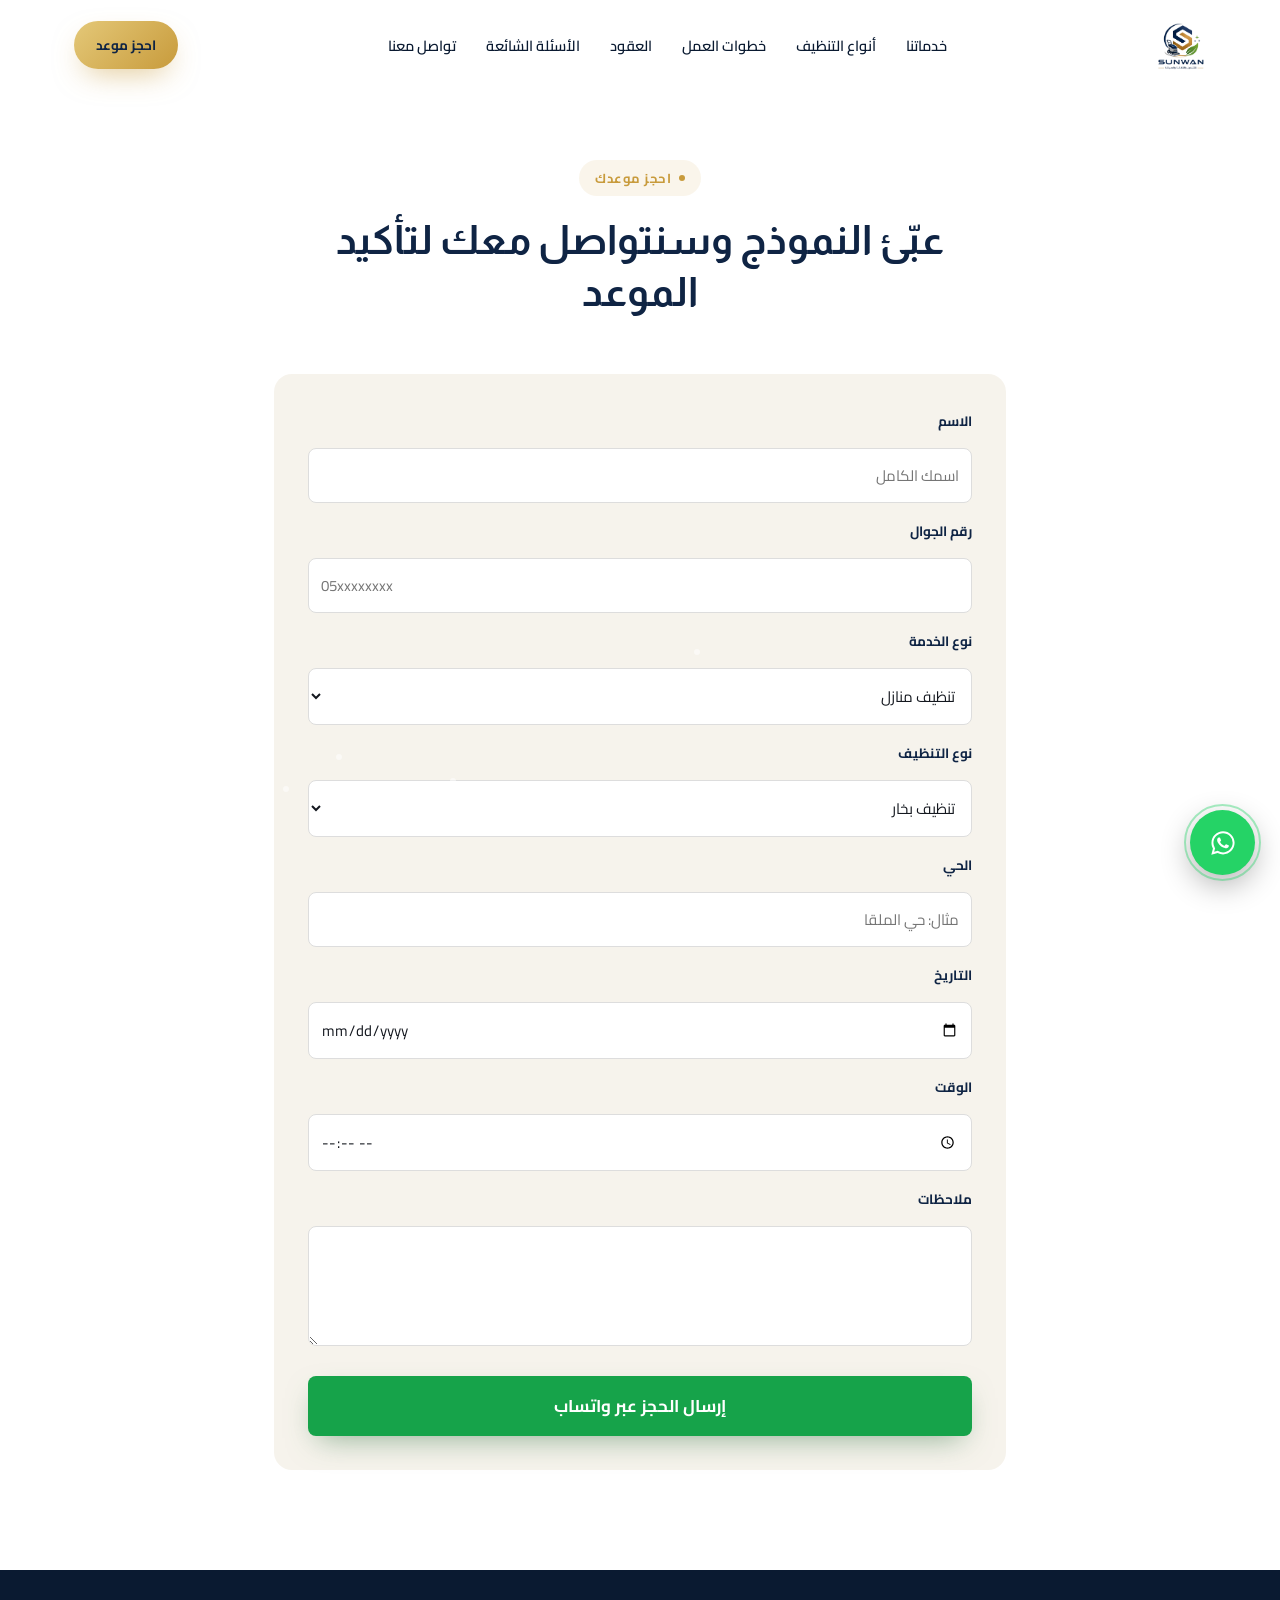
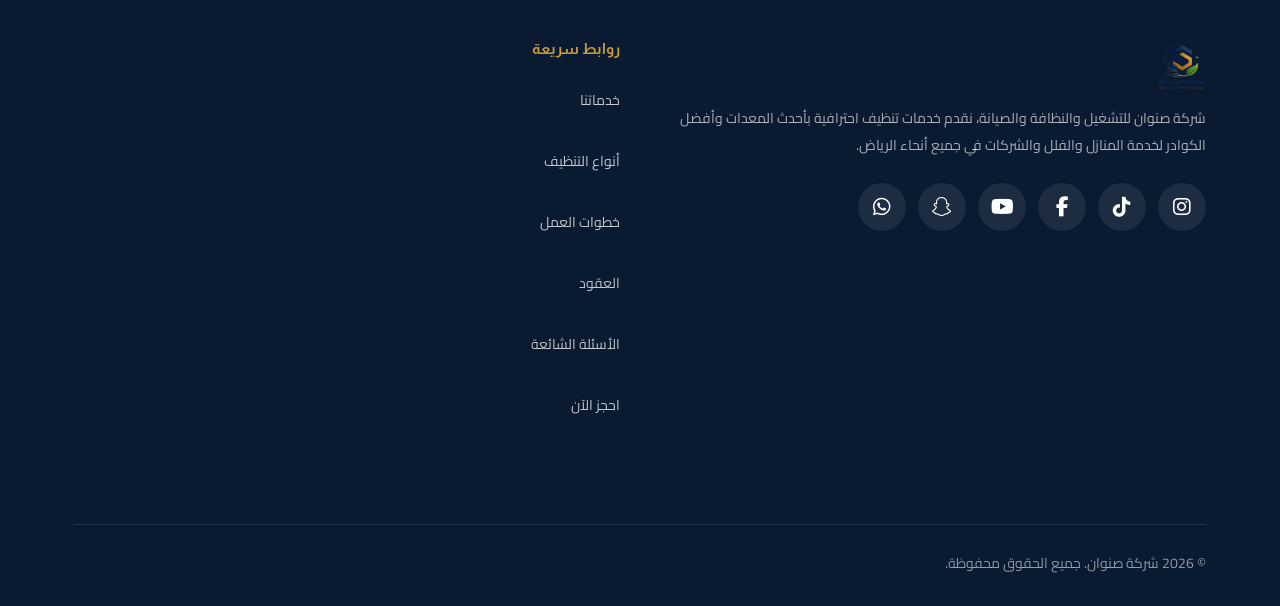
<file: booking.html>
<!DOCTYPE html>
<html lang="ar" dir="rtl">
<head>
<meta charset="UTF-8">
<meta name="viewport" content="width=device-width, initial-scale=1.0">
<title>صنوان | خدمات تنظيف منزلية احترافية في الرياض</title>
<link rel="preconnect" href="https://fonts.googleapis.com">
<link rel="stylesheet" href="https://cdnjs.cloudflare.com/ajax/libs/font-awesome/6.7.2/css/all.min.css">

<link href="https://fonts.googleapis.com/css2?family=Almarai:wght@400;700;800&family=Cairo:wght@300;400;500;600;700&display=swap" rel="stylesheet">

<link rel="stylesheet" href="css.css">
<style>
</style>
</head>
<body>





<!-- HEADER -->
<header id="siteHeader">
  <div class="container nav-wrap">
<div class="logo">
  <a href="index.html">
    <img src="logo.png" alt="SUNWAN Logo">
  </a>
</div>   <nav><ul>
     <li><a href="index.html#services">خدماتنا</a></li>
<li><a href="index.html#types">أنواع التنظيف</a></li>
<li><a href="index.html#process">خطوات العمل</a></li>
<li><a href="index.html#contracts">العقود</a></li>
<li><a href="index.html#faq">الأسئلة الشائعة</a></li>
<li><a href="index.html#booking">تواصل معنا</a></li>
    </ul></nav>
   
    <div class="nav-cta">
      <a href="booking.html" class="btn btn-gold" style="padding:11px 22px; font-size:13.5px;">احجز موعد</a>
    </div>
    <div class="nav-toggle"><span></span><span></span><span></span></div>
  </div>
</header>


<!-- HERO -->
<br> <br>
 
      <div class="floaters" id="dustFloaters"></div>
    </div>
  </div>
</section>


    



<section class="section booking" id="booking">

    <div class="container booking-wrap">

        <div class="section-head">
            <div class="eyebrow">احجز موعدك</div>
            <h2>عبّئ النموذج وسنتواصل معك لتأكيد الموعد</h2>
        </div>

        <form id="bookingForm">

            <div class="field">
                <label>الاسم</label>
                <input type="text" id="fName" placeholder="اسمك الكامل" required>
            </div>

            <div class="field">
                <label>رقم الجوال</label>
                <input type="tel" id="fPhone" placeholder="05xxxxxxxx" required>
            </div>

            <div class="field">
                <label>نوع الخدمة</label>
                <select id="fService">
                    <option>تنظيف منازل</option>
                    <option>تنظيف ما بعد التشطيب</option>
                    <option>تنظيف مطابخ</option>
                    <option>تنظيف كنب</option>
                    <option>تنظيف سجاد</option>
                    <option>تنظيف بالبخار</option>
                </select>
            </div>
            <div class="field">
                <label>نوع التنظيف</label>
                <select id="fCleaningType">
                    <option> تنظيف بخار</option>
                    <option> تنظيف عادي   </option>
               
                </select>
            </div>

            <div class="field">
                <label>الحي</label>
                <input type="text" id="fArea" placeholder="مثال: حي الملقا">
            </div>

            <div class="field">
                <label>التاريخ</label>
                <input type="date" id="fDate">
            </div>

            <div class="field">
                <label>الوقت</label>
                <input type="time" id="fTime">
            </div>

            <div class="field">
                <label>ملاحظات</label>
                <textarea id="fNotes"></textarea>
            </div>

            <button type="submit" class="btn btn-green">
                إرسال الحجز عبر واتساب
            </button>

        </form>

    </div>

</section>

<!-- FOOTER -->
<footer>
  <div class="container">
    <div class="footer-grid">

      <!-- Logo -->
      <div>

        <div class="footer-logo">
          <img src="logo.png" alt="SUNWAN">
        </div>

        <p class="footer-text">
          شركة صنوان للتشغيل والنظافة والصيانة، نقدم خدمات تنظيف احترافية
          بأحدث المعدات وأفضل الكوادر لخدمة المنازل والفلل والشركات في جميع
          أنحاء الرياض.
        </p>

        <div class="social">

          <a href="https://www.instagram.com/sunwan_sa?utm_source=qr&igsh=MTMyczV4aXNkNmdlaw==" target="_blank" aria-label="Instagram">
            <i class="fab fa-instagram"></i>
          </a>

          <a href="https://www.tiktok.com/@sunwan_sa?_r=1&_t=ZS-981fyk90T9Y" target="_blank" aria-label="TikTok">
            <i class="fab fa-tiktok"></i>
          </a>

          <a href="https://www.facebook.com/people/%D8%B4%D8%B1%D9%83%D8%A9-%D8%B5%D9%86%D9%88%D8%A7%D9%86-%D8%A7%D9%84%D9%85%D8%B7%D9%88%D8%B1%D8%A9-%D9%84%D9%84%D9%86%D8%B8%D8%A7%D9%81%D8%A9-%D9%88%D8%A7%D9%84%D8%B5%D9%8A%D8%A7%D9%86%D8%A9-%D9%88%D8%A7%D9%84%D8%AA%D8%B4%D8%BA%D9%8A%D9%84/61592068643540/?rdid=dFMSb3EeC5DwrnHu&share_url=https%3A%2F%2Fwww.facebook.com%2Fshare%2F18ucL7JZgd%2F" target="_blank" aria-label="Facebook">
            <i class="fab fa-facebook-f"></i>
          </a>

          <a href="https://www.youtube.com/@sunwan_sa?si=2tzPLWfqnIXDIcfa" target="_blank" aria-label="YouTube">
            <i class="fab fa-youtube"></i>
          </a>

          <a href="https://www.snapchat.com/@sunwan_sa?share_id=oC4tZ3atR_Y&locale=ar-EG" target="_blank" aria-label="Snapchat">
            <i class="fab fa-snapchat-ghost"></i>
          </a>

          

          <a href="https://wa.me/966569907555" target="_blank" aria-label="WhatsApp">
            <i class="fab fa-whatsapp"></i>
          </a>

        </div>

      </div>

      <!-- Quick Links -->
      <div>
        <h5 style="color:#C89B3C;">روابط سريعة</h5>

        <ul>
          <li><a href="#services">خدماتنا</a></li>
          <li><a href="#types">أنواع التنظيف</a></li>
          <li><a href="#process">خطوات العمل</a></li>
          <li><a href="#contracts">العقود</a></li>
          <li><a href="#faq">الأسئلة الشائعة</a></li>
          <li><a href="#booking">احجز الآن</a></li>
        </ul>

      </div>

      <!-- Contact -->


      <!-- Work Hours -->

    

    </div>

    <div class="foot-bottom">

      <span>
        © 2026 شركة صنوان. جميع الحقوق محفوظة.
      </span>

     

    </div>

  </div>

<a href="https://wa.me/966500000000" target="_blank" class="wa-float" aria-label="تواصل واتساب">
  <svg width="28" height="28" viewBox="0 0 24 24" fill="currentColor"><path d="M12.04 2C6.58 2 2.13 6.45 2.13 11.91c0 1.75.46 3.39 1.26 4.81L2 22l5.42-1.36a9.9 9.9 0 004.62 1.14h.01c5.46 0 9.9-4.45 9.9-9.91 0-2.65-1.03-5.13-2.9-7C17.17 3.03 14.69 2 12.04 2zm0 18.06h-.01a8.2 8.2 0 01-4.18-1.14l-.3-.18-3.12.8.83-3.04-.2-.31a8.16 8.16 0 01-1.26-4.36c0-4.52 3.68-8.2 8.24-8.2 2.2 0 4.27.86 5.83 2.42a8.14 8.14 0 012.41 5.8c0 4.52-3.68 8.21-8.24 8.21zm4.51-6.15c-.25-.12-1.47-.72-1.7-.8-.23-.09-.39-.12-.56.12-.17.25-.64.8-.78.96-.14.17-.29.19-.54.06-.25-.12-1.04-.38-1.99-1.22-.73-.65-1.23-1.46-1.37-1.71-.14-.25-.02-.38.11-.51.11-.11.25-.29.37-.43.12-.14.16-.25.25-.42.08-.17.04-.31-.02-.43-.06-.12-.56-1.35-.77-1.85-.2-.48-.41-.42-.56-.43h-.48c-.17 0-.43.06-.66.31-.23.25-.86.84-.86 2.05s.88 2.38 1 2.54c.12.17 1.73 2.64 4.2 3.7.59.25 1.05.4 1.41.51.59.19 1.13.16 1.55.1.47-.07 1.47-.6 1.68-1.18.21-.58.21-1.08.14-1.18-.06-.11-.23-.17-.48-.29z"/></svg>
</a>
<script>document.addEventListener("DOMContentLoaded", function () {

    const form = document.getElementById("bookingForm");

    form.addEventListener("submit", function (e) {

        e.preventDefault();

        const name = document.getElementById("fName").value.trim();
        const phone = document.getElementById("fPhone").value.trim();
        const service = document.getElementById("fService").value;
        const cleaningType = document.getElementById("fCleaningType").value;
        const area = document.getElementById("fArea").value.trim();
        const date = document.getElementById("fDate").value;
        const time = document.getElementById("fTime").value;
        const notes = document.getElementById("fNotes").value.trim();

        const message =
`طلب حجز جديد

👤 الاسم: ${name}

📞 رقم الجوال: ${phone}

🧹 الخدمة: ${service}

✨ نوع التنظيف: ${cleaningType}

📍 الحي: ${area}

📅 التاريخ: ${date}

⏰ الوقت: ${time}

📝 الملاحظات:
${notes}`;

        const whatsapp = "966569907555";

        const url = `https://wa.me/${whatsapp}?text=${encodeURIComponent(message)}`;

        window.open(url, "_blank");

    });

});
</script>
<script src="js.js">
</script>
</body>
</html>
</file>
<file: css.css>
:root{
  --navy:#0F2444;
  --navy-2:#173458;
  --navy-3:#1F4270;
  --gold:#C89B3C;
  --gold-2:#E4C878;
  --green:#3D7A4C;
  --green-2:#6FAE7A;
  --cream:#F6F3EC;
  --ink:#14181F;
  --muted:#5B6472;
  --white:#FFFFFF;
  --radius:18px;
  --shadow: 0 20px 50px -20px rgba(15,36,68,.35);
}
*{box-sizing:border-box; margin:0; padding:0;}
html{scroll-behavior:smooth;}
body{
  font-family:'Cairo', sans-serif;
  background:var(--cream);
  color:var(--ink);
  overflow-x:hidden;
}.logo img {
    height: 50px; /* غيري الحجم حسب اللوجو */
    width: auto;
    display: block;
}

.logo a {
    display: flex;
    align-items: center;
}
h1,h2,h3,h4{font-family:'Almarai', sans-serif; color:var(--navy);}
a{text-decoration:none; color:inherit;}
img{max-width:100%; display:block;}
.container{max-width:1180px; margin:0 auto; padding:0 24px;}
.eyebrow{
  display:inline-flex; align-items:center; gap:8px;
  font-size:13px; font-weight:700; letter-spacing:.5px;
  color:var(--gold); background:rgba(200,155,60,.1);
  padding:6px 16px; border-radius:100px; margin-bottom:18px;
}
.eyebrow::before{content:""; width:6px; height:6px; border-radius:50%; background:var(--gold);}
.section{padding:100px 0;}
.section-head{text-align:center; max-width:640px; margin:0 auto 56px;}
.section-head h2{font-size:clamp(28px,4vw,40px); line-height:1.3; margin-bottom:14px;}
.section-head p{color:var(--muted); font-size:16px; line-height:1.8;}
.btn{
  display:inline-flex; align-items:center; gap:10px; justify-content:center;
  padding:16px 34px; border-radius:100px; font-weight:700; font-size:15px;
  cursor:pointer; border:none; transition:transform .25s ease, box-shadow .25s ease;
  font-family:'Cairo', sans-serif;
}
.btn:active{transform:scale(.97);}
.btn-gold{background:linear-gradient(135deg,var(--gold-2),var(--gold)); color:var(--navy); box-shadow:0 12px 30px -10px rgba(200,155,60,.6);}
.btn-gold:hover{transform:translateY(-3px); box-shadow:0 16px 34px -8px rgba(200,155,60,.7);}
.btn-outline{background:transparent; color:var(--white); border:2px solid rgba(255,255,255,.5);}
.btn-outline:hover{background:rgba(255,255,255,.12); border-color:#fff;}
.btn-green{background:linear-gradient(135deg,var(--green-2),var(--green)); color:#fff; box-shadow:0 12px 30px -10px rgba(61,122,76,.55);}
.btn-green:hover{transform:translateY(-3px);}

/* ---------- HEADER ---------- */
header{
  position:fixed; inset-inline:0; top:0; z-index:100;
  background:#FFFFFF;
  transition:background .3s ease, box-shadow .3s ease, padding .3s ease;
  padding:20px 0;
}
header.scrolled{background:#fff; backdrop-filter:blur(10px); box-shadow:0 10px 30px -14px rgba(0,0,0,.5); padding:12px 0;}
.nav-wrap{display:flex; align-items:center; justify-content:space-between;}
.logo{display:flex; align-items:center; gap:10px; font-family:'Almarai'; font-weight:800; font-size:22px; color:#fff;}
.logo span{color:var(--gold);}
.logo .mark{
  width:38px; height:38px; border-radius:10px;
  background:conic-gradient(from 200deg, var(--gold), var(--navy-3), var(--green));
  display:flex; align-items:center; justify-content:center; font-size:16px; color:#fff; font-weight:800;
}
nav ul{display:flex; gap:30px; list-style:none;}
nav a{color:#0A1A31; font-size:14.5px; font-weight:600; transition:color .2s;}
nav a:hover{color:var(--gold-2);}
.nav-cta{display:flex; gap:12px;}
.nav-toggle{display:none; flex-direction:column; gap:5px; cursor:pointer;}
.nav-toggle span{width:26px; height:2px; background:#fff; border-radius:2px;}
@media (max-width:920px){

  .nav-toggle{
      display:flex;
      flex-direction:column;
      gap:5px;
      cursor:pointer;
      z-index:1001;
  }

  /* لون الخطوط */
  .nav-toggle span{
      width:28px;
      height:3px;
      background:#0F2444;
      border-radius:10px;
      transition:.3s;
  }

  nav ul{
      position:fixed;
      top:80px;
      right:20px;
      left:20px;
      display:flex;
      flex-direction:column;
      gap:18px;
      background:#0F2444;
      border-radius:16px;
      padding:25px;
      transform:translateY(-20px);
      opacity:0;
      visibility:hidden;
      transition:.35s;
      z-index:1000;
  }

  nav ul.active{
      opacity:1;
      visibility:visible;
      transform:translateY(0);
  }

  nav ul a{
      color:#fff;
      font-size:16px;
      font-weight:700;
  }
}

/* ---------- HERO ---------- */
.hero{
  position:relative; min-height:100vh; display:flex; align-items:center;
  background:linear-gradient(180deg,var(--navy) 0%, var(--navy-2) 55%, var(--navy-3) 100%);
  overflow:hidden; padding-top:120px;
}
.hero-grid{
  display:grid; grid-template-columns:1.05fr .95fr; gap:50px; align-items:center;
  position:relative; z-index:3;
}
.hero-eyebrow{
  display:inline-flex; align-items:center; gap:10px; color:var(--gold-2);
  background:rgba(255,255,255,.06); border:1px solid rgba(255,255,255,.15);
  padding:8px 18px; border-radius:100px; font-size:13px; font-weight:700; margin-bottom:24px;
}
.hero h1{font-size:clamp(34px,5vw,58px); color:#fff; line-height:1.2; margin-bottom:10px;}
.hero h1 em{font-style:normal; color:var(--gold-2);}
.hero h2.sub{font-size:clamp(17px,2.2vw,22px); color:rgba(255,255,255,.8); font-weight:500; margin-bottom:22px;}
.hero p.desc{color:rgba(255,255,255,.65); font-size:16px; line-height:1.9; max-width:520px; margin-bottom:36px;}
.hero-actions{display:flex; gap:16px; flex-wrap:wrap;}
.hero-stats{display:flex; gap:34px; margin-top:48px; flex-wrap:wrap;}
.hero-stats div strong{display:block; font-family:'Almarai'; font-size:26px; color:var(--gold-2);}
.hero-stats div span{font-size:13px; color:rgba(255,255,255,.55);}

/* Hero illustration: modern Saudi living room scene, flat illustrated */
.hero-visual{position:relative; height:520px;}
.room-card{
  position:absolute; inset:0; border-radius:28px; overflow:hidden;
  box-shadow:var(--shadow); background:linear-gradient(160deg,#F3E9D2,#EADFC3);
}
.room-card img{width:100%; height:100%; object-fit:cover; display:block;}
.room-card::after{
  content:""; position:absolute; inset:0;
  background:linear-gradient(0deg, rgba(15,36,68,.55) 0%, rgba(15,36,68,0) 45%);
}
.room-svg{width:100%; height:100%; display:block;}
.sparkle{position:absolute; animation:twinkle 2.4s ease-in-out infinite;}
@keyframes twinkle{0%,100%{opacity:.2; transform:scale(.7);} 50%{opacity:1; transform:scale(1.15);}}
.floaters{position:absolute; inset:0; pointer-events:none; z-index:2;}
.dust{position:absolute; width:6px; height:6px; border-radius:50%; background:rgba(255,255,255,.5); animation:float-up 7s linear infinite;}
@keyframes float-up{
  0%{transform:translateY(0) translateX(0); opacity:0;}
  10%{opacity:.7;}
  100%{transform:translateY(-420px) translateX(30px); opacity:0;}
}
.scroll-cue{position:absolute; bottom:26px; left:50%; transform:translateX(-50%); z-index:3; color:rgba(255,255,255,.5); font-size:12px; display:flex; flex-direction:column; align-items:center; gap:6px;}
.scroll-cue .line{width:1px; height:34px; background:linear-gradient(var(--gold-2), transparent); animation:scrolldown 1.6s ease-in-out infinite;}
@keyframes scrolldown{0%{opacity:0; transform:translateY(-8px);}50%{opacity:1;}100%{opacity:0; transform:translateY(10px);}}

/* ---------- WHY US ---------- */
.why{background:var(--white);}
.why-grid{display:grid; grid-template-columns:repeat(3,1fr); gap:26px;}
.why-item{
  background:var(--cream); border-radius:var(--radius); padding:30px 26px;
  display:flex; gap:16px; align-items:flex-start;
  transition:transform .25s ease, box-shadow .25s ease;
  border:1px solid rgba(15,36,68,.06);
}
.why-item:hover{transform:translateY(-6px); box-shadow:var(--shadow);}
.why-icon{
  flex:none; width:52px; height:52px; border-radius:14px;
  background:linear-gradient(135deg,var(--navy),var(--navy-3));
  display:flex; align-items:center; justify-content:center; color:var(--gold-2);
}
.why-item h4{font-size:17px; margin-bottom:6px;}
.why-item p{font-size:14px; color:var(--muted); line-height:1.7;}
@media(max-width:860px){.why-grid{grid-template-columns:1fr 1fr;}}
@media(max-width:560px){.why-grid{grid-template-columns:1fr;}}

/* ---------- SERVICES ---------- */
.services{background:var(--cream);}
.services-grid{display:grid; grid-template-columns:repeat(3,1fr); gap:24px;}
.svc-card{
  background:var(--white); border-radius:var(--radius); overflow:hidden;
  box-shadow:0 10px 30px -18px rgba(15,36,68,.25);
  transition:transform .3s ease, box-shadow .3s ease;
}
.svc-card:hover{transform:translateY(-8px); box-shadow:var(--shadow);}
.svc-top{
  height:170px; position:relative; overflow:hidden;
}
.svc-top img{width:100%; height:100%; object-fit:cover; transition:transform .4s ease;}
.svc-card:hover .svc-top img{transform:scale(1.08);}
.svc-top::after{content:""; position:absolute; inset:0; background:linear-gradient(0deg, rgba(15,36,68,.55), rgba(15,36,68,0) 55%);}
.svc-body{padding:22px 22px 26px;}
.svc-body h4{font-size:17px; margin-bottom:8px;}
.svc-body p{font-size:14px; color:var(--muted); line-height:1.7;}
@media(max-width:900px){.services-grid{grid-template-columns:1fr 1fr;}}
@media(max-width:560px){.services-grid{grid-template-columns:1fr;}}

/* ---------- CLEANING TYPES (SIGNATURE ANIMATED SECTION) ---------- */
.types{background:linear-gradient(180deg,var(--navy),var(--navy-2)); color:#fff; position:relative; overflow:hidden;}
.types .section-head h2{color:#fff;}
.types .section-head p{color:rgba(255,255,255,.6);}
.type-tabs{display:flex; justify-content:center; gap:14px; margin-bottom:44px; flex-wrap:wrap;}
.type-tab{
  padding:14px 30px; border-radius:100px; font-weight:700; font-size:15px; cursor:pointer;
  background:rgba(255,255,255,.06); border:1px solid rgba(255,255,255,.16); color:rgba(255,255,255,.7);
  transition:all .25s ease; display:flex; align-items:center; gap:10px;
}
.type-tab.active{background:linear-gradient(135deg,var(--gold-2),var(--gold)); color:var(--navy); border-color:transparent;}
.type-tab .dot{width:8px; height:8px; border-radius:50%; background:currentColor; opacity:.6;}

.clean-demo{
  max-width:920px; margin:0 auto; background:rgba(255,255,255,.04);
  border:1px solid rgba(255,255,255,.1); border-radius:24px; padding:34px;
}
.clean-track{
  position:relative; height:230px; border-radius:16px; overflow:hidden;
  box-shadow:inset 0 0 40px rgba(0,0,0,.35);
}
.floor-photo{
  position:absolute; inset:0;
  background-image:url('https://images.unsplash.com/photo-1765176938583-eb2101bb6919?fm=jpg&q=80&w=1400&auto=format&fit=crop');
  background-size:cover; background-position:center;
  filter:brightness(.5) saturate(.45) contrast(1.05);
}
.floor-photo.clean{
  filter:brightness(1.05) saturate(1.15) contrast(1);
  box-shadow:inset 0 0 30px rgba(255,255,255,.35);
  clip-path:inset(0 0 0 100%);
  animation:wipe-cycle 7s ease-in-out infinite;
}
.tile-lines{display:none;}
@keyframes wipe-cycle{
  0%{clip-path:inset(0 0 0 100%);}
  45%{clip-path:inset(0 0 0 0%);}
  55%{clip-path:inset(0 0 0 0%);}
  100%{clip-path:inset(0 0 0 100%);}
}

.machine{
  position:absolute; top:50%; width:130px; height:104px;
  transform:translate(50%,-50%);
  right:0%;
  animation:machine-move 7s ease-in-out infinite;
  filter:drop-shadow(0 10px 18px rgba(0,0,0,.5));
}
@keyframes machine-move{
  0%{right:0%;}
  45%{right:100%;}
  55%{right:100%;}
  100%{right:0%;}
}
.machine img{width:100%; height:100%; object-fit:cover; border-radius:14px; border:3px solid rgba(255,255,255,.85); box-shadow:0 8px 20px rgba(0,0,0,.4);}
.machine .m-normal{display:none;}
.mode-normal .machine .m-steam{display:none;}
.mode-normal .machine .m-normal{display:block;}

.particles{position:absolute; inset:0; overflow:visible; pointer-events:none;}
.puff{
  position:absolute; left:20%; top:6%; width:14px; height:14px; border-radius:50%;
  background:rgba(255,255,255,.9); opacity:0;
  animation:steam-rise 2.6s ease-in infinite;
}
@keyframes steam-rise{
  0%{opacity:0; transform:translate(0,0) scale(.4);}
  15%{opacity:.8;}
  100%{opacity:0; transform:translate(-10px,-70px) scale(1.6);}
}
.bubble{
  position:absolute; left:22%; top:10%; width:10px; height:10px; border-radius:50%;
  background:radial-gradient(circle at 30% 30%, #fff, #bfe3f2 70%); opacity:0;
  animation:bubble-rise 2.2s ease-out infinite;
}
@keyframes bubble-rise{
  0%{opacity:0; transform:translate(0,0) scale(.5);}
  20%{opacity:.9;}
  100%{opacity:0; transform:translate(8px,-55px) scale(1.2);}
}
.spark{position:absolute; left:18%; top:2%; opacity:0; animation:spark-pop 2.4s ease-in-out infinite; color:#fff;}
@keyframes spark-pop{0%,100%{opacity:0; transform:scale(.4) rotate(0deg);}50%{opacity:.9; transform:scale(1) rotate(90deg);}}

.mode-normal .puff, .mode-normal .spark{display:none;}
.mode-steam .bubble{display:none;}

.clean-caption{display:flex; justify-content:space-between; align-items:center; margin-top:26px; flex-wrap:wrap; gap:16px;}
.clean-caption h3{color:#fff; font-size:20px;}
.type-feats{display:flex; gap:22px; flex-wrap:wrap;}
.type-feats span{font-size:13.5px; color:rgba(255,255,255,.7); display:flex; align-items:center; gap:8px;}
.type-feats span::before{content:"✓"; color:var(--gold-2); font-weight:800;}

/* ---------- PROCESS TIMELINE ---------- */
.process{background:var(--white);}
.timeline{position:relative; max-width:760px; margin:0 auto;}
.timeline::before{content:""; position:absolute; top:0; bottom:0; right:29px; width:2px; background:linear-gradient(var(--gold-2),var(--green-2));}
.tl-step{position:relative; display:flex; gap:24px; padding-bottom:44px;}
.tl-step:last-child{padding-bottom:0;}
.tl-num{
  flex:none; width:60px; height:60px; border-radius:50%; background:var(--navy);
  color:var(--gold-2); font-family:'Almarai'; font-weight:800; font-size:20px;
  display:flex; align-items:center; justify-content:center; z-index:2;
  box-shadow:0 0 0 6px var(--white);
}
.tl-content{padding-top:8px;}
.tl-content h4{font-size:17px; margin-bottom:6px;}
.tl-content p{color:var(--muted); font-size:14px;}

/* ---------- CONTRACTS ---------- */
.contracts{background:var(--cream);}
.contract-grid{display:grid; grid-template-columns:1fr 1fr; gap:26px; max-width:820px; margin:0 auto;}
.contract-card{
  background:var(--white); border-radius:var(--radius); padding:38px 32px;
  box-shadow:0 10px 30px -18px rgba(15,36,68,.25); position:relative; overflow:hidden;
}
.contract-card.featured{background:linear-gradient(160deg,var(--navy),var(--navy-2)); color:#fff;}
.contract-card.featured h3, .contract-card.featured .tag{color:#fff;}
.contract-card .tag{display:inline-block; font-size:12px; font-weight:700; color:var(--gold); background:rgba(200,155,60,.12); padding:5px 14px; border-radius:100px; margin-bottom:16px;}
.contract-card h3{font-size:22px; margin-bottom:18px;}
.contract-card ul{list-style:none; display:flex; flex-direction:column; gap:12px;}
.contract-card li{display:flex; gap:10px; align-items:flex-start; font-size:14.5px;}
.contract-card.featured li{color:rgba(255,255,255,.85);}
.contract-card:not(.featured) li{color:var(--muted);}
.contract-card li::before{content:"◆"; color:var(--gold); font-size:10px; margin-top:5px;}
@media(max-width:700px){.contract-grid{grid-template-columns:1fr;}}

/* ---------- FAQ ---------- */
.faq{background:var(--white); max-width:820px; margin:0 auto;}
details{border-bottom:1px solid rgba(15,36,68,.1); padding:20px 4px;}
summary{cursor:pointer; font-weight:700; font-size:16px; display:flex; justify-content:space-between; align-items:center; list-style:none; color:var(--navy);}
summary::-webkit-details-marker{display:none;}
summary::after{content:"+"; font-size:22px; color:var(--gold); transition:transform .25s ease;}
details[open] summary::after{transform:rotate(45deg);}
details p{color:var(--muted); font-size:14.5px; line-height:1.8; margin-top:14px;}

/* ---------- STATS ---------- */
.stats{background:linear-gradient(135deg,var(--navy),var(--navy-3)); color:#fff;}
.stats-grid{display:grid; grid-template-columns:repeat(4,1fr); gap:20px; text-align:center;}
.stat-item strong{display:block; font-family:'Almarai'; font-size:clamp(30px,4vw,44px); color:var(--gold-2);}
.stat-item span{font-size:14px; color:rgba(255,255,255,.6);}
@media(max-width:800px){.stats-grid{grid-template-columns:1fr 1fr;}}

/* ---------- COVERAGE ---------- */
.coverage{background:var(--cream);}
.coverage-wrap{display:grid; grid-template-columns:1fr 1fr; gap:50px; align-items:center;}
.coverage-map{position:relative; height:340px; display:flex; align-items:center; justify-content:center;}
.coverage-chips{display:flex; flex-wrap:wrap; gap:10px;}
.chip{background:var(--white); border:1px solid rgba(15,36,68,.1); padding:9px 18px; border-radius:100px; font-size:13.5px; font-weight:600; color:var(--navy);}
.pulse-ring{position:absolute; border-radius:50%; border:2px solid var(--gold); animation:pulse 3s ease-out infinite;}
@keyframes pulse{0%{transform:scale(.4); opacity:.9;}100%{transform:scale(1.6); opacity:0;}}
@media(max-width:860px){.coverage-wrap{grid-template-columns:1fr;} .coverage-map{order:-1;}}

/* ---------- GALLERY ---------- */
.gallery-grid{display:grid; grid-template-columns:repeat(4,1fr); gap:16px;}
.g-item{
  position:relative; overflow:hidden; aspect-ratio:1/1; border-radius:16px;
  transition:transform .3s ease; box-shadow:0 10px 26px -16px rgba(15,36,68,.4);
}
.g-item:hover{transform:scale(1.03);}
.g-item img{position:absolute; inset:0; width:100%; height:100%; object-fit:cover; transition:transform .4s ease;}
.g-item:hover img{transform:scale(1.08);}
.g-item .g-caption{
  position:absolute; inset:0; display:flex; align-items:flex-end; justify-content:center;
  padding:16px; z-index:2; text-align:center;
  background:linear-gradient(0deg, rgba(15,36,68,.8), rgba(15,36,68,.05) 60%);
  color:#fff; font-weight:700; font-size:14px;
}
@media(max-width:860px){.gallery-grid{grid-template-columns:1fr 1fr;}}

/* ---------- BOOKING ---------- */
.booking{background:var(--white);}
.booking-wrap{max-width:780px; margin:0 auto;}
.contact-line{display:flex; gap:12px; align-items:center; margin-bottom:16px; font-size:14.5px;}
.contact-line .ic{width:38px; height:38px; border-radius:10px; background:rgba(255,255,255,.08); display:flex; align-items:center; justify-content:center; flex:none;}
form{background:var(--cream); border-radius:var(--radius); padding:34px; display:grid; grid-template-columns:1fr 1fr; gap:18px;}
.field{display:flex; flex-direction:column; gap:8px;}
.field.full{grid-column:1/-1;}
.field label{font-size:13.5px; font-weight:700; color:var(--navy);}
.field input, .field select, .field textarea{
  border:1px solid rgba(15,36,68,.15); border-radius:10px; padding:13px 14px; font-family:'Cairo'; font-size:14.5px;
  background:#fff; color:var(--ink);
}
.field textarea{resize:vertical; min-height:80px;}
.field input:focus, .field select:focus, .field textarea:focus{outline:2px solid var(--gold); border-color:transparent;}
@media(max-width:860px){.booking-wrap{grid-template-columns:1fr;} form{grid-template-columns:1fr;}}

/* ---------- CTA ---------- */
.cta-final{
  position:relative; background:linear-gradient(135deg,var(--navy),var(--green)); color:#fff; text-align:center;
  overflow:hidden;
}
.cta-final h2{color:#fff; font-size:clamp(26px,4vw,42px); margin-bottom:24px;}
.cta-final .btn-gold{padding:18px 46px; font-size:16px;}
.cta-final::before, .cta-final::after{
  content:""; position:absolute; width:340px; height:340px; border-radius:50%;
  background:rgba(255,255,255,.06);
}
.cta-final::before{top:-140px; right:-100px;}
.cta-final::after{bottom:-160px; left:-80px;}

/* ---------- FOOTER ---------- */footer{
    background:#0A1A31;
    color:rgba(255,255,255,.7);
    padding:70px 0 30px;
}

.footer-grid{
    display:grid;
    grid-template-columns:repeat(2,1fr);
    gap:40px;
    padding-bottom:44px;
}

.footer-grid h5{
    color:#fff;
    font-family:'Almarai';
    font-size:15px;
    margin-bottom:18px;
}

.footer-grid ul{
    list-style:none;
    display:flex;
    flex-direction:column;
    gap:11px;
    font-size:14px;
}

.footer-grid ul a:hover{
    color:var(--gold-2);
}

.foot-bottom{
    display:flex;
    justify-content:space-between;
    align-items:center;
    padding-top:24px;
    font-size:13px;
    flex-wrap:wrap;
    gap:12px;
}

.social{
    display:flex;
    gap:10px;
    flex-wrap:wrap;
}

.social a{
    width:40px;
    height:40px;
    border-radius:50%;
    background:rgba(255,255,255,.06);
    display:flex;
    align-items:center;
    justify-content:center;
}

/* Tablet */
@media (max-width:992px){
    .footer-grid{
        grid-template-columns:repeat(2,1fr);
        gap:30px;
    }
}

/* Mobile */
@media (max-width:576px){
    .footer-grid{
        grid-template-columns:1fr;
        gap:35px;
        text-align:center;
    }

    .social{
        justify-content:center;
    }

    .foot-bottom{
        flex-direction:column;
        text-align:center;
    }
}
/* ---------- WHATSAPP FLOAT ---------- */
.wa-float{
  position:fixed; bottom:26px; left:26px; z-index:200;
  width:60px; height:60px; border-radius:50%; background:#25D366;
  display:flex; align-items:center; justify-content:center; color:#fff;
  box-shadow:0 10px 30px -6px rgba(37,211,102,.6);
  animation:wa-bounce 2.6s ease-in-out infinite;
}
@keyframes wa-bounce{0%,100%{transform:translateY(0);}50%{transform:translateY(-6px);}}
.wa-float::before{content:""; position:absolute; inset:-6px; border-radius:50%; border:2px solid rgba(37,211,102,.4); animation:pulse 2.4s ease-out infinite;}

/* reveal on scroll */
.reveal{opacity:0; transform:translateY(28px); transition:opacity .7s ease, transform .7s ease;}
.reveal.in{opacity:1; transform:translateY(0);}

@media (prefers-reduced-motion: reduce){
  *{animation-duration:.001ms !important; animation-iteration-count:1 !important; transition-duration:.001ms !important;}
}

@media(max-width:920px){
  .hero-grid{grid-template-columns:1fr;}
  .hero-visual{height:340px; order:-1;}
}



#bookingForm{
    display:flex;
    flex-direction:column;
    gap:15px;
}

.field{
    display:flex;
    flex-direction:column;
}

.field label{
    margin-bottom:6px;
    font-weight:bold;
}

.field input,
.field select,
.field textarea{
    padding:12px;
    border:1px solid #ddd;
    border-radius:8px;
    font-size:15px;
}

.field textarea{
    height:120px;
}

.btn-green{
    margin-top:15px;
    padding:14px;
    border:none;
    border-radius:8px;
    background:#16a34a;
    color:#fff;
    font-size:17px;
    cursor:pointer;
}

.btn-book{
    display:inline-flex;
    align-items:center;
    gap:14px;
    padding:14px 28px;
    border-radius:60px;
    background:#C89B3C;
    color:#fff;
    text-decoration:none;
    font-size:17px;
    font-weight:700;
    transition:all .3s ease;
    border:2px solid #C89B3C;
    box-shadow:0 8px 20px rgba(200,155,60,.25);
}

.btn-book svg{
    width:34px;
    height:34px;
    padding:4px;
    border-radius:50%;
    color:#fff;
    transition:transform .35s ease;
}

.btn-book:hover{
    background:#b88b2d;
    border-color:#b88b2d;
    transform:translateY(-3px);
    box-shadow:0 12px 28px rgba(200,155,60,.35);
}

.btn-book:hover svg{
    transform:translateX(6px);
}

.btn-book:active{
    transform:scale(.97);
}

.types-grid{
    display:grid;
    grid-template-columns:repeat(auto-fit,minmax(320px,1fr));
    gap:30px;
    margin-top:50px;
}

.type-card{
    background:#fff;
    border-radius:20px;
    overflow:hidden;
    box-shadow:0 12px 35px rgba(0,0,0,.08);
    transition:.35s;
}

.type-card:hover{
    transform:translateY(-8px);
    box-shadow:0 20px 45px rgba(0,0,0,.15);
}

.type-card img{
    width:100%;
    height:300px;
    object-fit:cover;
    display:block;
}

.type-content{
    padding:25px;
    text-align:center;
}

.type-content h3{
    font-size:28px;
    margin-bottom:20px;
    color:var(--navy);
}

.type-content .btn{
    width:100%;
}.timeline{
    display:flex;
    flex-direction:column;
    gap:28px;
}

.tl-step{
    display:flex;
    align-items:center;
    gap:22px;
    opacity:0;
    transform:translateY(60px);
    transition:all .8s ease;
}

.tl-step.show{
    opacity:1;
    transform:translateY(0);
}

.tl-num{
    width:70px;
    height:70px;
    border-radius:50%;
    background:linear-gradient(135deg,#d8b25a,#b98a2f);
    color:#fff;
    display:flex;
    align-items:center;
    justify-content:center;
    font-size:26px;
    font-weight:bold;
    flex-shrink:0;
    transition:.4s;
    box-shadow:0 10px 25px rgba(0,0,0,.15);
}

.tl-step:hover .tl-num{
    transform:rotate(12deg) scale(1.1);
}

.tl-content{
    background:#fff;
    padding:22px;
    border-radius:18px;
    flex:1;
    box-shadow:0 15px 35px rgba(0,0,0,.08);
    transition:.35s;
}

.tl-content:hover{
    transform:translateY(-6px);
    box-shadow:0 20px 40px rgba(0,0,0,.15);
}.contract-grid{
    display:grid;
    grid-template-columns:repeat(auto-fit,minmax(320px,1fr));
    gap:30px;
    margin-top:50px;
}

.contract-card{
    position:relative;
    height:320px;
    border-radius:22px;
    overflow:hidden;
    background:#0F2444;
    color:#fff;
    cursor:pointer;
    box-shadow:0 15px 40px rgba(0,0,0,.12);
}

.contract-front{
    position:absolute;
    inset:0;
    display:flex;
    align-items:center;
    justify-content:center;
    transition:.5s;
}

.contract-front h3{
    font-size:36px;
    font-weight:800;
    color:#fff;
}

.contract-back{
    position:absolute;
    inset:0;
    background:#fff;
    color:#0F2444;
    padding:35px;
    transform:translateY(100%);
    transition:.5s;
    display:flex;
    flex-direction:column;
    justify-content:center;
}

.contract-card:hover .contract-front{
    transform:translateY(-100%);
}

.contract-card:hover .contract-back{
    transform:translateY(0);
}

.contract-back ul{
    margin:20px 0;
    padding-right:20px;
}

.contract-back li{
    margin-bottom:12px;
}

.tag{
    display:inline-block;
    background:#C89B3C;
    color:#fff;
    padding:8px 18px;
    border-radius:30px;
    margin-bottom:20px;
    font-size:14px;
}

.contract-back .btn{
    margin-top:20px;
}.contract-card.featured .contract-back{
    background:#fff;
    color:#0F2444;
}

.contract-card.featured .contract-back li,
.contract-card.featured .contract-back h3,
.contract-card.featured .contract-back span{
    color:#0F2444;
}/* Logo */

.footer-logo img{
    width:50px;
    max-width:100%;
    display:block;
}

/* Paragraph */

.footer-text{
    font-size:14px;
    line-height:1.9;
    color:rgba(255,255,255,.65);
    margin-top:15px;
}

/* Social */

.social{
    display:flex;
    gap:12px;
    flex-wrap:wrap;
    margin-top:25px;
}

.social a{
    width:48px;
    height:48px;
    border-radius:50%;
    display:flex;
    align-items:center;
    justify-content:center;
    background:rgba(255,255,255,.08);
    color:#fff;
    text-decoration:none;
    font-size:20px;
    transition:.35s;
}

.social a:hover{
    background:#C9A227;
    color:#fff;
    transform:translateY(-5px);
    box-shadow:0 10px 25px rgba(0,0,0,.25);
}

/* Footer */

footer ul{
    list-style:none;
    padding:0;
}

footer ul li{
    margin:12px 0;
}

footer ul li a{
    color:rgba(255,255,255,.75);
    text-decoration:none;
    transition:.3s;
}

footer ul li a:hover{
    color:#C9A227;
}

/* Bottom */

.foot-bottom{
    margin-top:50px;
    padding-top:25px;
    border-top:1px solid rgba(255,255,255,.1);
    display:flex;
    justify-content:space-between;
    align-items:center;
    flex-wrap:wrap;
    gap:15px;
    color:rgba(255,255,255,.55);
    font-size:14px;
}

/* Floating WhatsApp */

.wa-float{
    position:fixed;
    right:25px;
    bottom:25px;
    width:65px;
    height:65px;
    border-radius:50%;
    background:#25D366;
    color:#fff;
    display:flex;
    align-items:center;
    justify-content:center;
    font-size:34px;
    text-decoration:none;
    box-shadow:0 10px 30px rgba(0,0,0,.3);
    z-index:999;
    transition:.35s;
}

.wa-float:hover{
    transform:scale(1.1);
}
</file>
